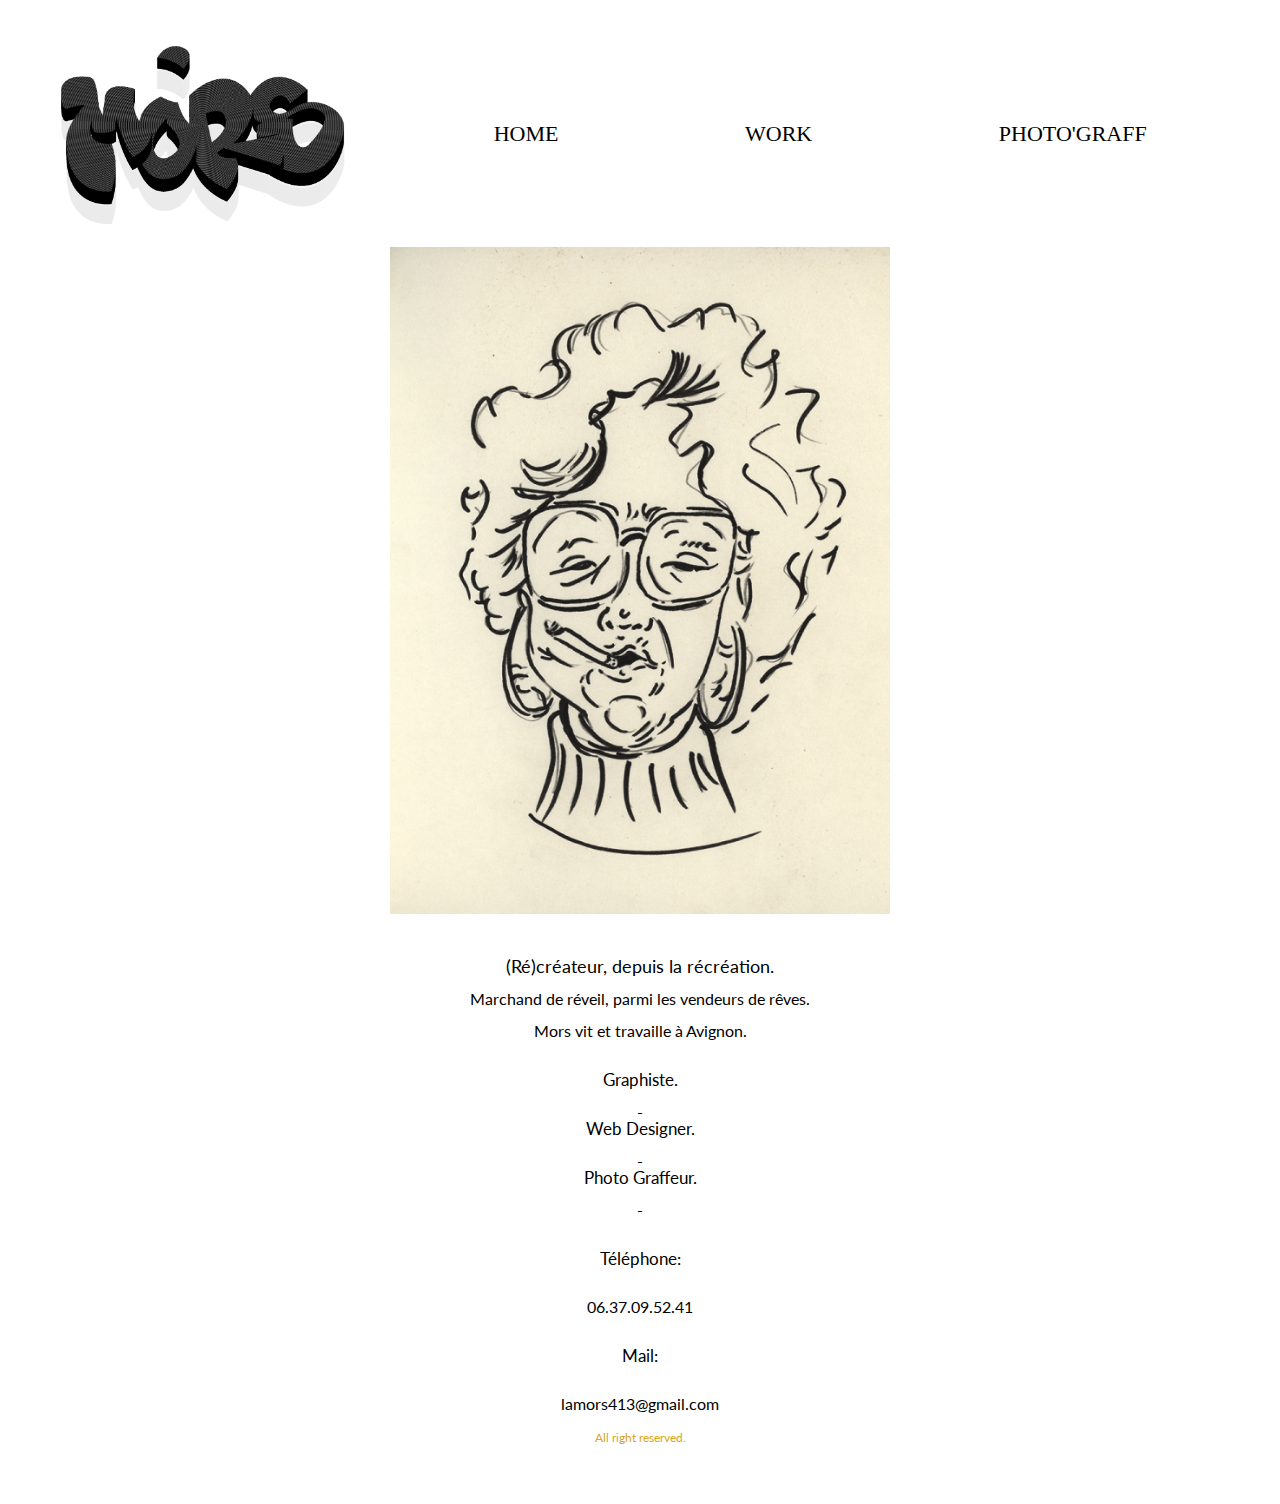
<file: Mors2.0.html>
<!DOCTYPE html>
<html lang="en">
<head>
    <meta charset="UTF-8">
    <meta name="viewport" content="width=device-width, initial-scale=1.0">
    <meta http-equiv="X-UA-Compatible" content="ie=edge">
    <title>Mors2.0</title>
    <link rel="stylesheet" href="Mors2.0.css">
    <link href="https://fonts.googleapis.com/css?family=Lato|Oswald" rel="stylesheet">
    <link href="https://fonts.googleapis.com/css?family=PT+Sans" rel="stylesheet">
</head>
<body>
 
    

</html>
<div id="page">
    <header>
     <a href="Mors2.0.html"><div id="logo"><img src="logo/mors web dedié.png" alt=""></div></a>
      
      <nav>
        <input type="checkbox" id="menu">
        <label for="menu" class="menu-mobile"></label>
        <ul>
          <li><a href="Mors2.0.html">HOME</a></li>
          <li><a href="mors2.1.html">WORK</a></li>
          <li><a href="Mors2.2.html">PHOTO'GRAFF</a></li>
          <!-- <li><a href="Mors2.3.html">ILLUSTRATION</a></li>
          <li><a href="Mors2.4.html">ARGENTIQUE</a></li> -->
        </ul>
      </nav>

      
    </header>
    <section id="slider">
      <figure>
        <span><img src="argentique/Numérisation_20180730 (2).png" alt=""></span>
        <span><img src="argentique/Numérisation_20180730 (3).png" alt=""></span>
        <span><img src="argentique/Numérisation_20180730 (4).png" alt=""></span>
        <span><img src="argentique/Numérisation_20180730 (5).png" alt=""></span>
        <span><img src="argentique/Numérisation_20180730 (7).png" alt=""></span>
      </figure>
    </section>
    
    <section id="textabout">
     <p><H1>(Ré)créateur, depuis la récréation.</H1>  <br> 
      Marchand de réveil, parmi les vendeurs de rêves. <br> <br>
      Mors vit et travaille à Avignon. <br> <br>
      
     
       <br>
       <h2
       >  Graphiste. </h2> <br>-
       <br>
       <h2> Web Designer.</h2> <br>-
       <br>
       <h2> Photo Graffeur.</h2> <br>-
      <br> <br> <br>
      
     <h2> Téléphone:</h2> <br> <br>
      06.37.09.52.41
      <br>
      <br>
      <br>
     
     
      <h2> Mail:</h2> <br> <br>
     lamors413@gmail.com
    </p>
    </section>
    <footer>
      <p class="footer"> All right reserved.</p>
    </footer>
  </div>
</body>
</file>
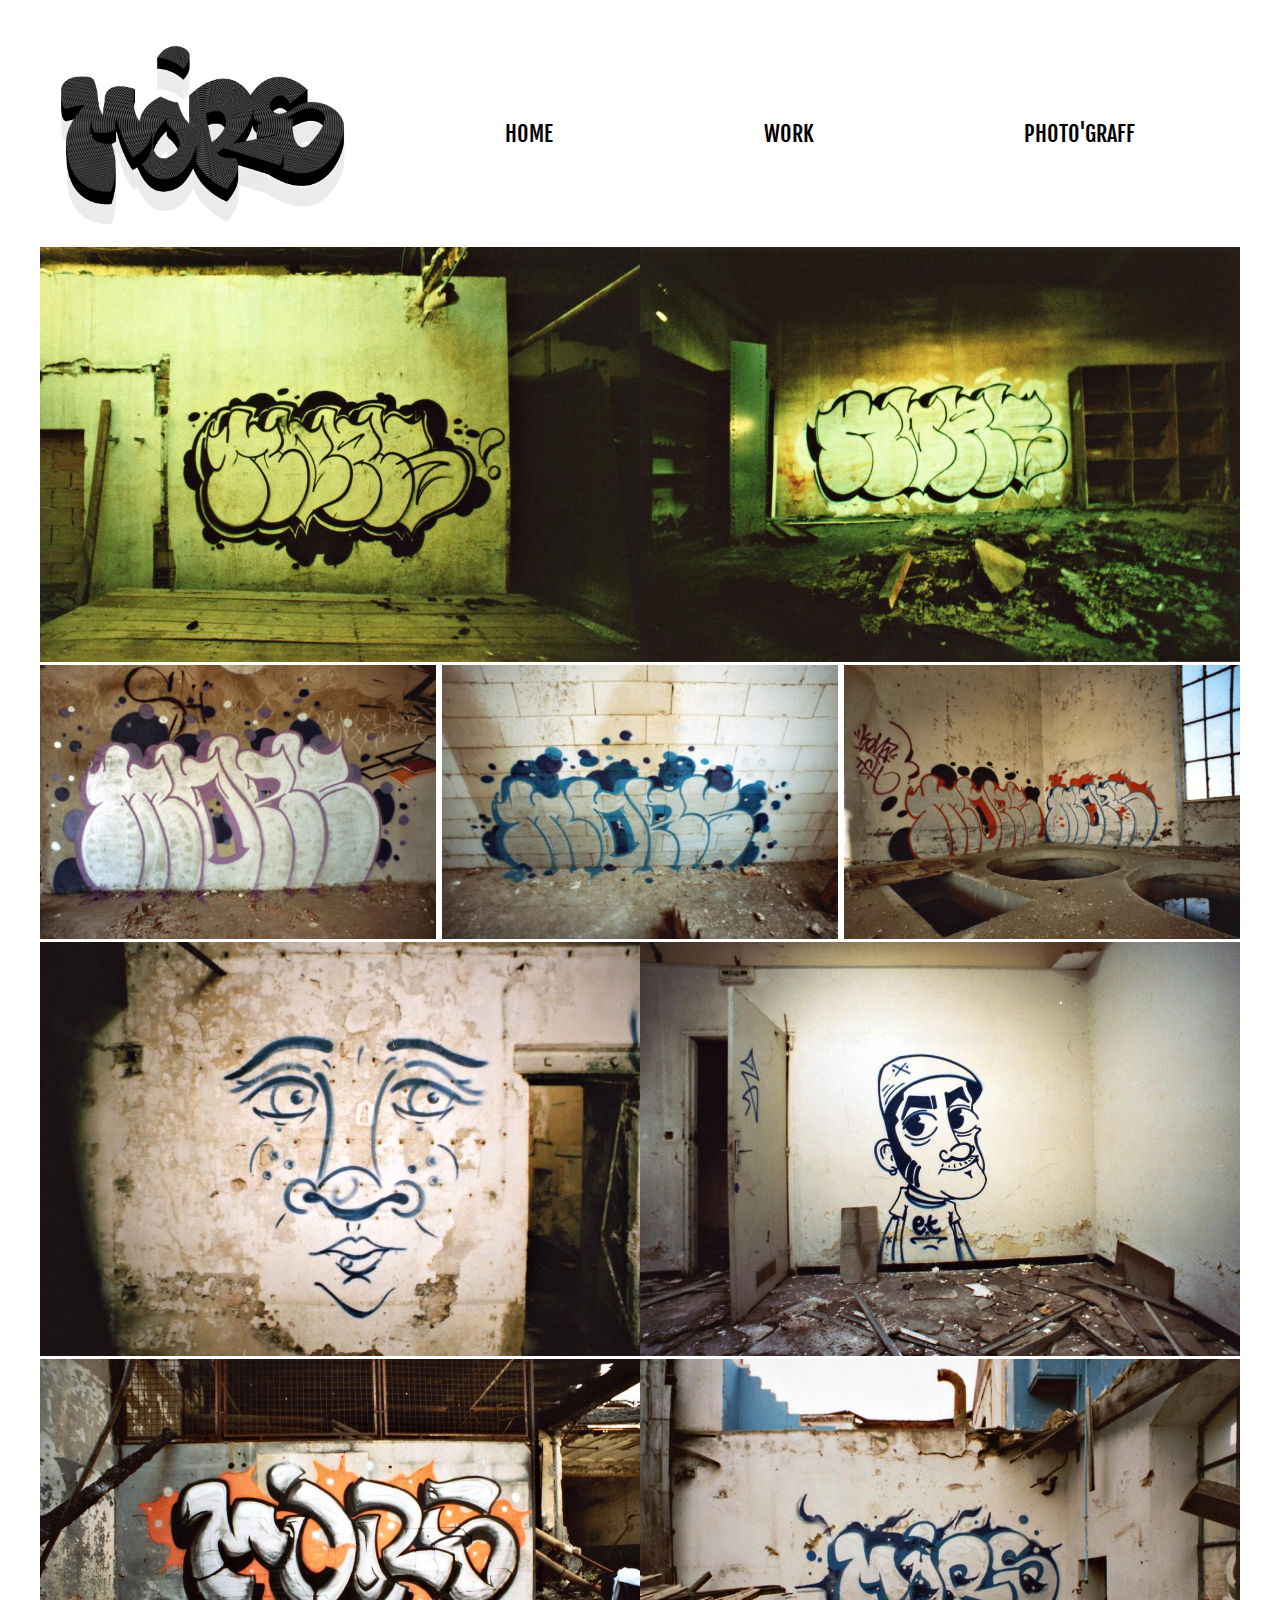
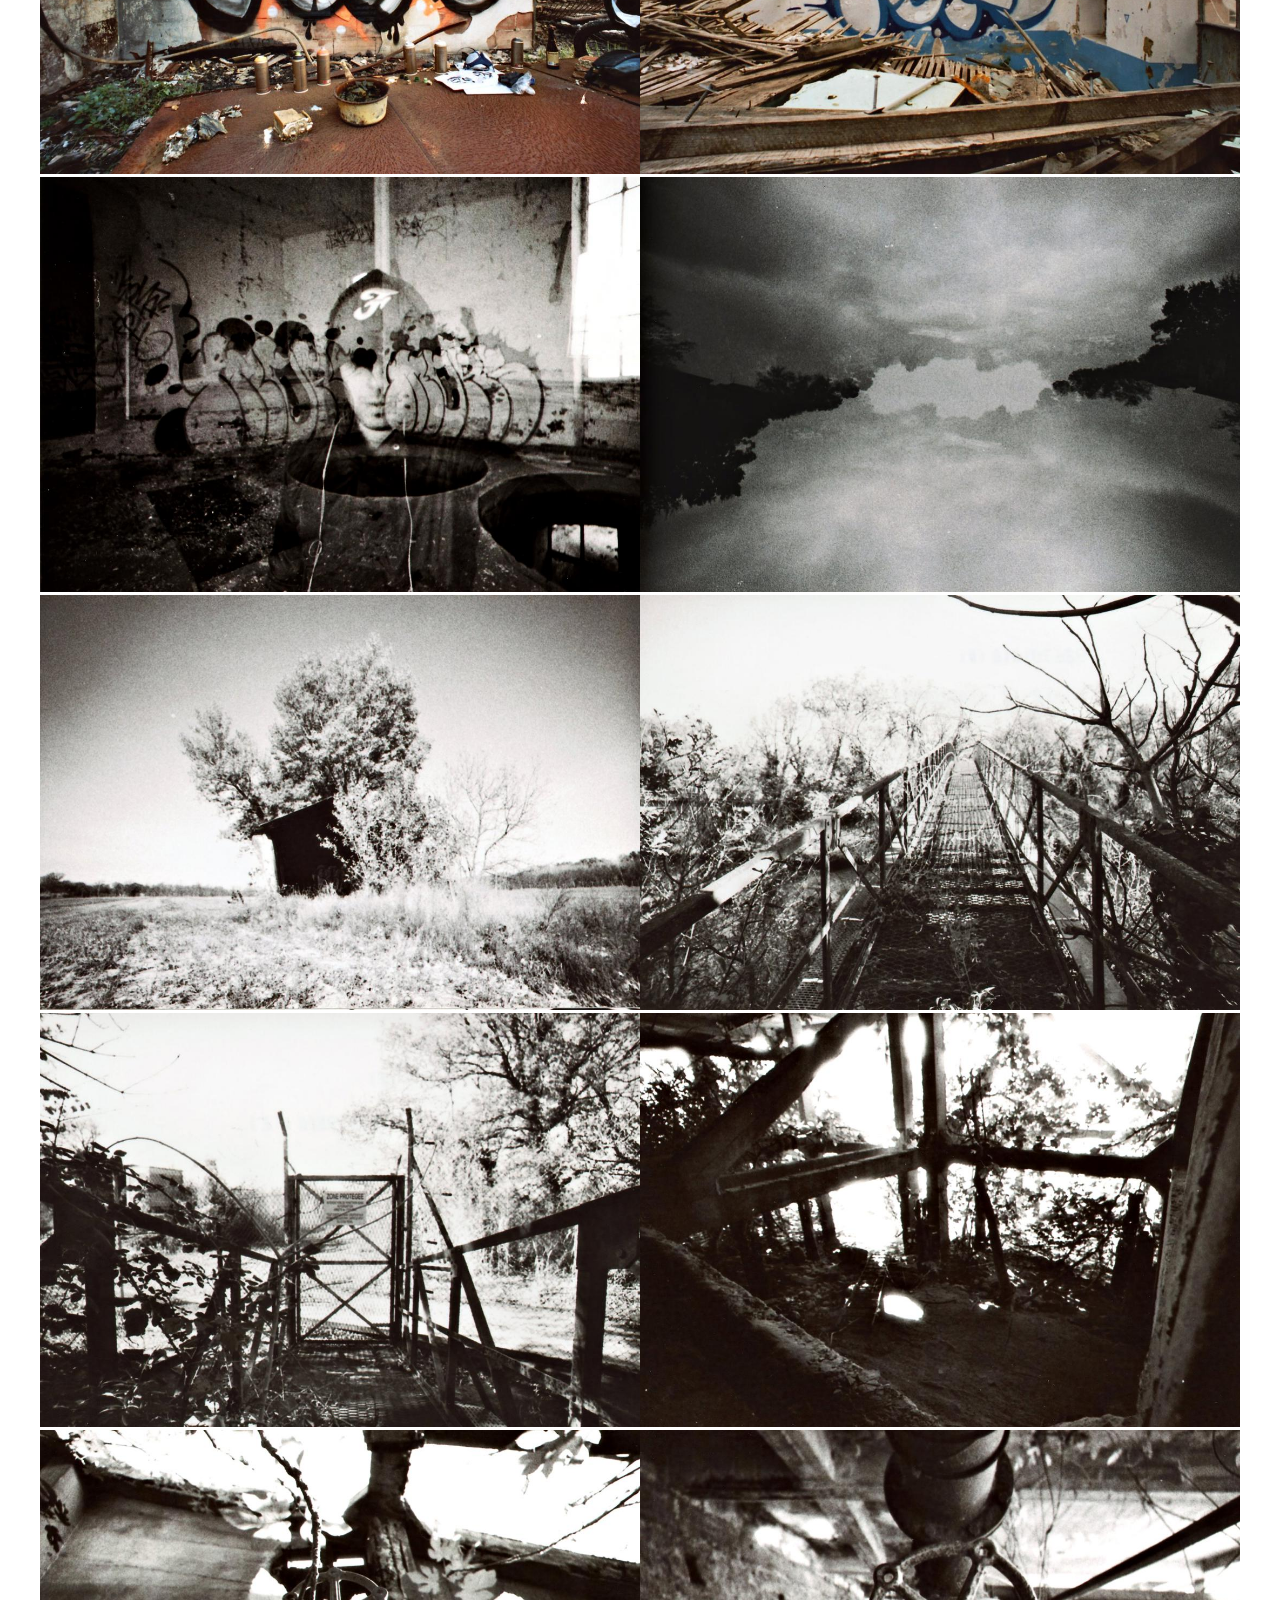
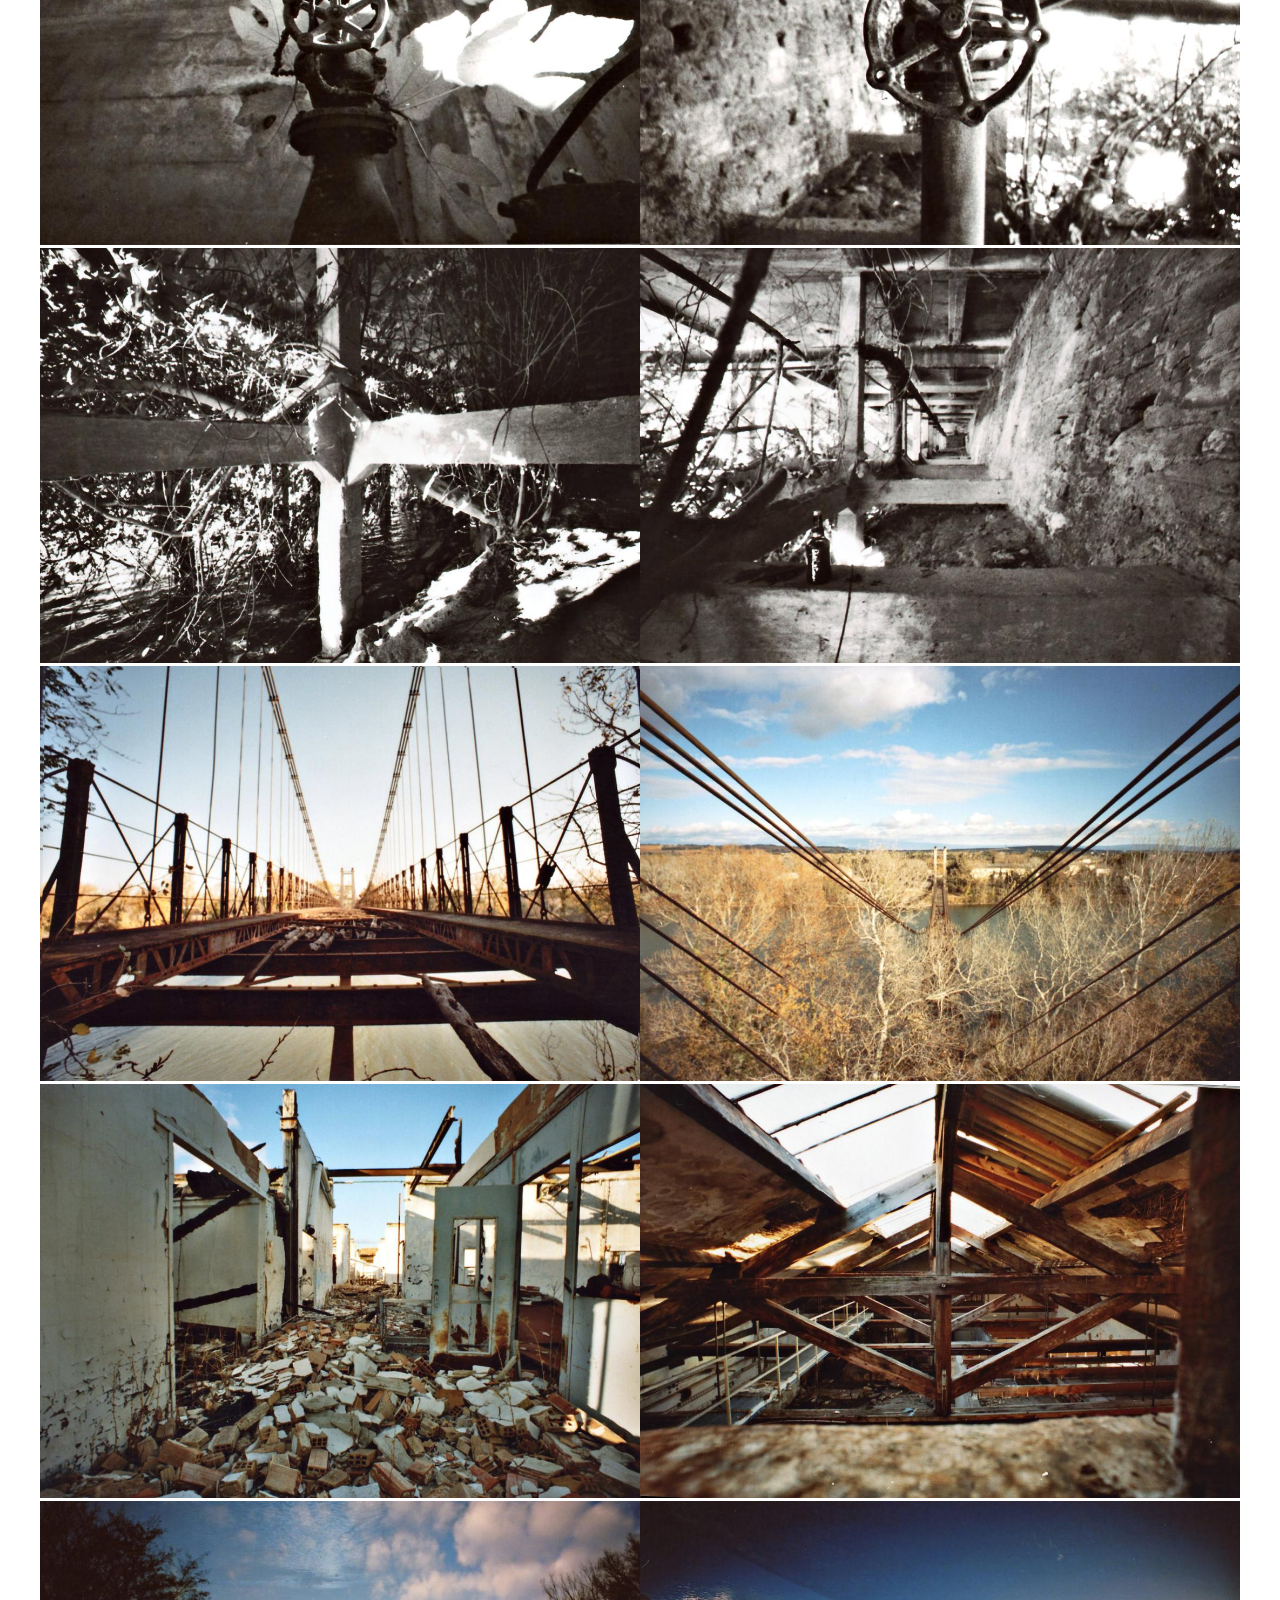
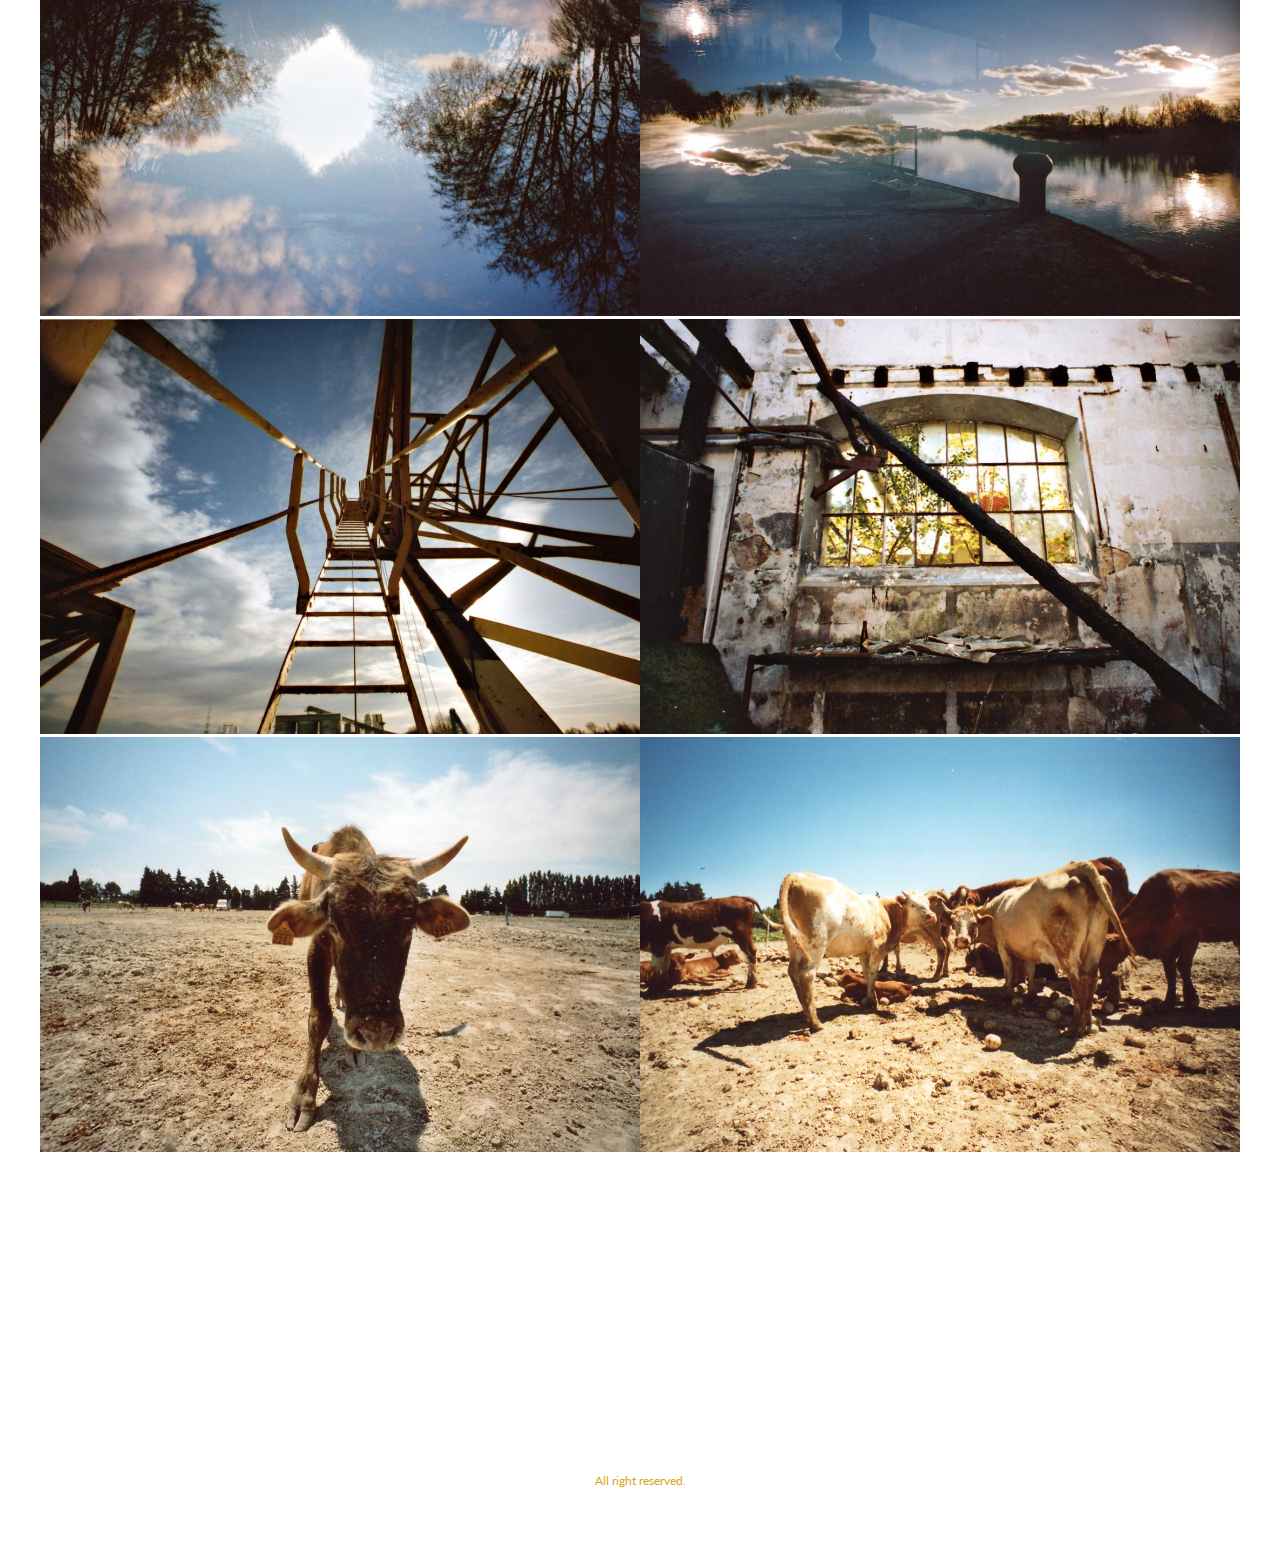
<file: Mors2.2.html>
<!DOCTYPE html>
<html lang="en">
<head>
    <meta charset="UTF-8">
    <meta name="viewport" content="width=device-width, initial-scale=1.0">
    <meta http-equiv="X-UA-Compatible" content="ie=edge">
    <title>mors2.2</title>
    <link rel="stylesheet" href="Mors2.0.css">
    <link href="https://fonts.googleapis.com/css?family=Lato|Oswald" rel="stylesheet">
    <link href="https://fonts.googleapis.com/css?family=Abril+Fatface|Anton|Fjalla+One" rel="stylesheet">
</head>
<body>
    
</body>
</html>
<div id="page">
    <header>
    <a href="index.html"><div id="logo"><img src="logo/mors web dedié.png" alt=""></div></a>
      <nav>
        <input type="checkbox" id="menu">
        <label for="menu" class="menu-mobile"></label>
        <ul>
          <li><a href="index.html">HOME</a></li>
          <li><a href="mors2.1.html">WORK</a></li>
          <li><a href="Mors2.2.html">PHOTO'GRAFF</a></li>
          <!-- <li><a href="Mors2.3.html">ILLUSTRATION</a></li>
          <li><a href="Mors2.4.html">ARGENTIQUE</a></li> -->
        </ul>
      </nav>
    </header>
    <!-- <section id="slider"> -->

    
    <section id="photos">
      <span class="grandeimage"><img src="graffiti/img004.jpg" alt=""></span>
      <span class="grandeimage"><img src="graffiti/img007.jpg" alt=""></span>
      <span class="petiteimage"><img src="graffiti/img021.jpg" alt=""></span>
      <span class="petiteimage"><img src="graffiti/img022.jpg" alt=""></span>
      <span class="petiteimage"><img src="graffiti/img023.jpg" alt=""></span>
      <span class="grandeimage"><img src="graffiti/img030.jpg" alt=""></span>
      <span class="grandeimage"><img src="graffiti/img033.jpg" alt=""></span>
      <span class="grandeimage"><img src="graffiti/img034.jpg" alt=""></span>
      <span class="grandeimage"><img src="graffiti/img035.jpg" alt=""></span>
      <span class="grandeimage"><img src="argentique/img001.jpg" alt=""></span>
      <span class="grandeimage"><img src="argentique/img002.jpg" alt=""></span>
      <span class="grandeimage"><img src="argentique/img009.jpg" alt=""></span>
      <span class="grandeimage"><img src="argentique/img010.jpg" alt=""></span>
      <span class="grandeimage"><img src="argentique/img011.jpg" alt=""></span>
      <span class="grandeimage"><img src="argentique/img012.jpg" alt=""></span>
      <span class="grandeimage"><img src="argentique/img013.jpg" alt=""></span>
      <span class="grandeimage"><img src="argentique/img014.jpg" alt=""></span>
      <span class="grandeimage"><img src="argentique/img015.jpg" alt=""></span>
      <span class="grandeimage"><img src="argentique/img016.jpg" alt=""></span>
      <span class="grandeimage"><img src="argentique/img006.jpg" alt=""></span>
      <span class="grandeimage"><img src="argentique/img017.jpg" alt=""></span>
      <span class="grandeimage"><img src="argentique/img024.jpg" alt=""></span>
      <span class="grandeimage"><img src="argentique/img025.jpg" alt=""></span>
      <span class="grandeimage"><img src="argentique/img027.jpg" alt=""></span>
      <span class="grandeimage"><img src="argentique/img028.jpg" alt=""></span>
      <span class="grandeimage"><img src="argentique/img029.jpg" alt=""></span>
      <span class="grandeimage"><img src="argentique/img032.jpg" alt=""></span>
      <span class="grandeimage"><img src="argentique/img043.jpg" alt=""></span>
      <span class="grandeimage"><img src="argentique/img044.jpg" alt=""></span>
   </section>

   <footer>
    <p class="footer"> All right reserved.</p>
  </footer>
  </div>
</file>
<file: Mors2.0.css>
/* http://meyerweb.com/eric/tools/css/reset/ 
   v2.0 | 20110126
   License: none (public domain)
*/

html, body, div, span, applet, object, iframe,
h1, h2, h3, h4, h5, h6, p, blockquote, pre,
a, abbr, acronym, address, big, cite, code,
del, dfn, em, img, ins, kbd, q, s, samp,
small, strike, strong, sub, sup, tt, var,
b, u, i, center,
dl, dt, dd, ol, ul, li,
fieldset, form, label, legend,
table, caption, tbody, tfoot, thead, tr, th, td,
article, aside, canvas, details, embed, 
figure, figcaption, footer, header, hgroup, 
menu, nav, output, ruby, section, summary,
time, mark, audio, video {
	margin: 0;
	padding: 0;
	border: 0;
	font-size: 100%;
	font: inherit;
	vertical-align: baseline;
}
/* HTML5 display-role reset for older browsers */
article, aside, details, figcaption, figure, 
footer, header, hgroup, menu, nav, section {
	display: block;
}
body {
	line-height: 1;
}
ol, ul {
	list-style: none;
}
blockquote, q {
	quotes: none;
}
blockquote:before, blockquote:after,
q:before, q:after {
	content: '';
	content: none;
}
table {
	border-collapse: collapse;
	border-spacing: 0;
}

/* Box sizing */
* {
  -webkit-box-sizing: border-box;
     -moz-box-sizing: border-box;
          box-sizing: border-box;
}

/* header */
#page{
  max-width:1200px;
  margin:auto;
  margin-top: 40px;
} 

#logo{
  margin-right: 50px;
  margin-left: 15px; 
  max-width:450px;
  min-width: 200px;
}
 
#logo:hover{
  transform: rotate(3.5deg);
}

#logo img{
  max-width:100%;
  height:auto;
}


header{
  display:flex;
  justify-content: space-around;

  margin-bottom: 20px;
}

nav {
  width:100%;
  font-family:  'fjalla one';
  font-size: 22px;
  text-decoration: none;
}

a {
  text-decoration: none;
  color: black;
}

#menu{
  display:none;
}

.menu-mobile{
  display:none;
}

ul{
  display:flex;
  flex-direction: row;
  justify-content: space-around;
  height:100%;
  align-items: center;
}

@media screen and (max-width : 800px){
  
  .menu-mobile{
    display:block;
    position:fixed;
    top : 1px;
    right:2px;
    width:100px;
    height:100px;
    line-height:100px;
    text-align:center;
    cursor:pointer;
    z-index:900;
  }
  
.menu-mobile:after {
  content: "MENU";
}
  
  #menu:checked ~ .menu-mobile:after {
    content: "X";
  }
  
  nav ul {
    display:none;
  } 
 
  #menu:checked ~ ul{
    display:flex;
    position:fixed;
    top:0;
    left:0;
    width:100vw;
    height:100vh;
    background-color:whitesmoke;
    flex-direction:column;
    justify-content: space-around;
  }
}

/* effets */
 
 a{
  display: inline;
  
 }
 
 a:hover{
  color: #DAA520;
  }

  a {
   
    transition: all 1s ease-out;
  }
  
  a:hover,
  a:focus {
    color: #DAA520;
  } 
  

.menu-mobile{
  display: inline;
  }
 
.menu-mobile:hover{
  color:  #DAA520;
 }

  a{
  transition-property: all;
  transition-duration: 600ms; 
  transition-timing-function: cubic-bezier(0, 0.35, 1, 1);
  transition-delay: .1s;
}

nav ul{
  animation-duration: 5s;
  animation-name: slidein;
}

@keyframes slidein {
  from {
    margin-left: 100%;
    width: 300%; 
  }

  to {
    margin-left: 0%;
    width: 100%;
  }
}





 
/* slider */
#slider {
  margin-bottom: 20px;
  max-width: 500px;
  overflow:hidden;
  margin-left: auto;
  margin-right: auto;
}




#slider figure{
  display:flex;
  width: 500%;
  animation: 15s slidy infinite;
}

#slider > figure > span {
  width:100%;
}

#slider > figure > span > img {
  max-width:100%;
  height:auto;
}

@keyframes slidy {
  0% { margin-left: 0%; }
  20% { margin-left: 0%; }
  25% { margin-left: -100%; }
  45% { margin-left: -100%; }
  50% { margin-left: -200%; }
  70% { margin-left: -200%; }
  75% { margin-left: -300%; }
  95% { margin-left: -300%; }
  /* 100% { margin-left:-400%; } */
}

#slider{
  transition-property: all;
  transition-duration: 15s; 
  transition-timing-function: ease-in-out;
  transition-delay: 15;
   }

/* text */
h2{
  font-size: 17px; 
  font-family: Lato;
}

h1{
  font-size: 18px;
  font-family: Lato;
}

#textabout {
  margin-top: 40px;
  font-family: Lato;
  font-size: 16px;
  margin-left: 20px;
  margin-right: 20px;
  color: black;
  text-align: center;
}


/* photos */
#photos img{
  width:100%;
  height:auto;
}

.grandeimage {
  min-width: 50%;
  width: calc((900px - 100%) * 1000);
  max-width: 100%;
}


.petiteimage {
  min-width: 33%;
  width: calc((900px - 100%) * 1000);
  max-width: 100%;
}



#photos{
  display:flex;
  margin-bottom:300px;
  flex-wrap:wrap;
  justify-content: space-between;
}


/* effets image */

.grandeimage:hover {
  transform: scale(1.001); 
}

.petiteimage:hover {
  transform: scale(1.001); 
}

.grandeimage:hover {
  background: #DAA520;
  }
  .grandeimage:hover {
    opacity: 1;
    -webkit-transition: .3s ease-in-out;
    transition: .3s ease-in-out;
  }
  .grandeimage:hover:hover img {
    opacity: .9;
  }

  .petiteimage:hover {
    background: #DAA520;
    }
    .petiteimage:hover {
      opacity: 1;
      -webkit-transition: .3s ease-in-out;
      transition: .3s ease-in-out;
    }
    .petiteimage:hover:hover img {
      opacity: .9;
    }

    .petiteimage{
      transition-property: all;
      transition-duration: .2s; /* on aurait pu écrire 500ms également */
      transition-timing-function: ease-in;
      transition-delay: .2s;
    }

    .grandeimage{
      transition-property: all;
      transition-duration: .2s; /* on aurait pu écrire 500ms également */
      transition-timing-function: ease-in;
      transition-delay: .2s;
    }



/* footer */
.footer{
  color:#DAA520;
  font-size: 12px;
  margin-bottom: 40px;
  /* margin-top: 50px; */
  padding: 20px;
  font-family: lato;
  text-align: center;
}
</file>
